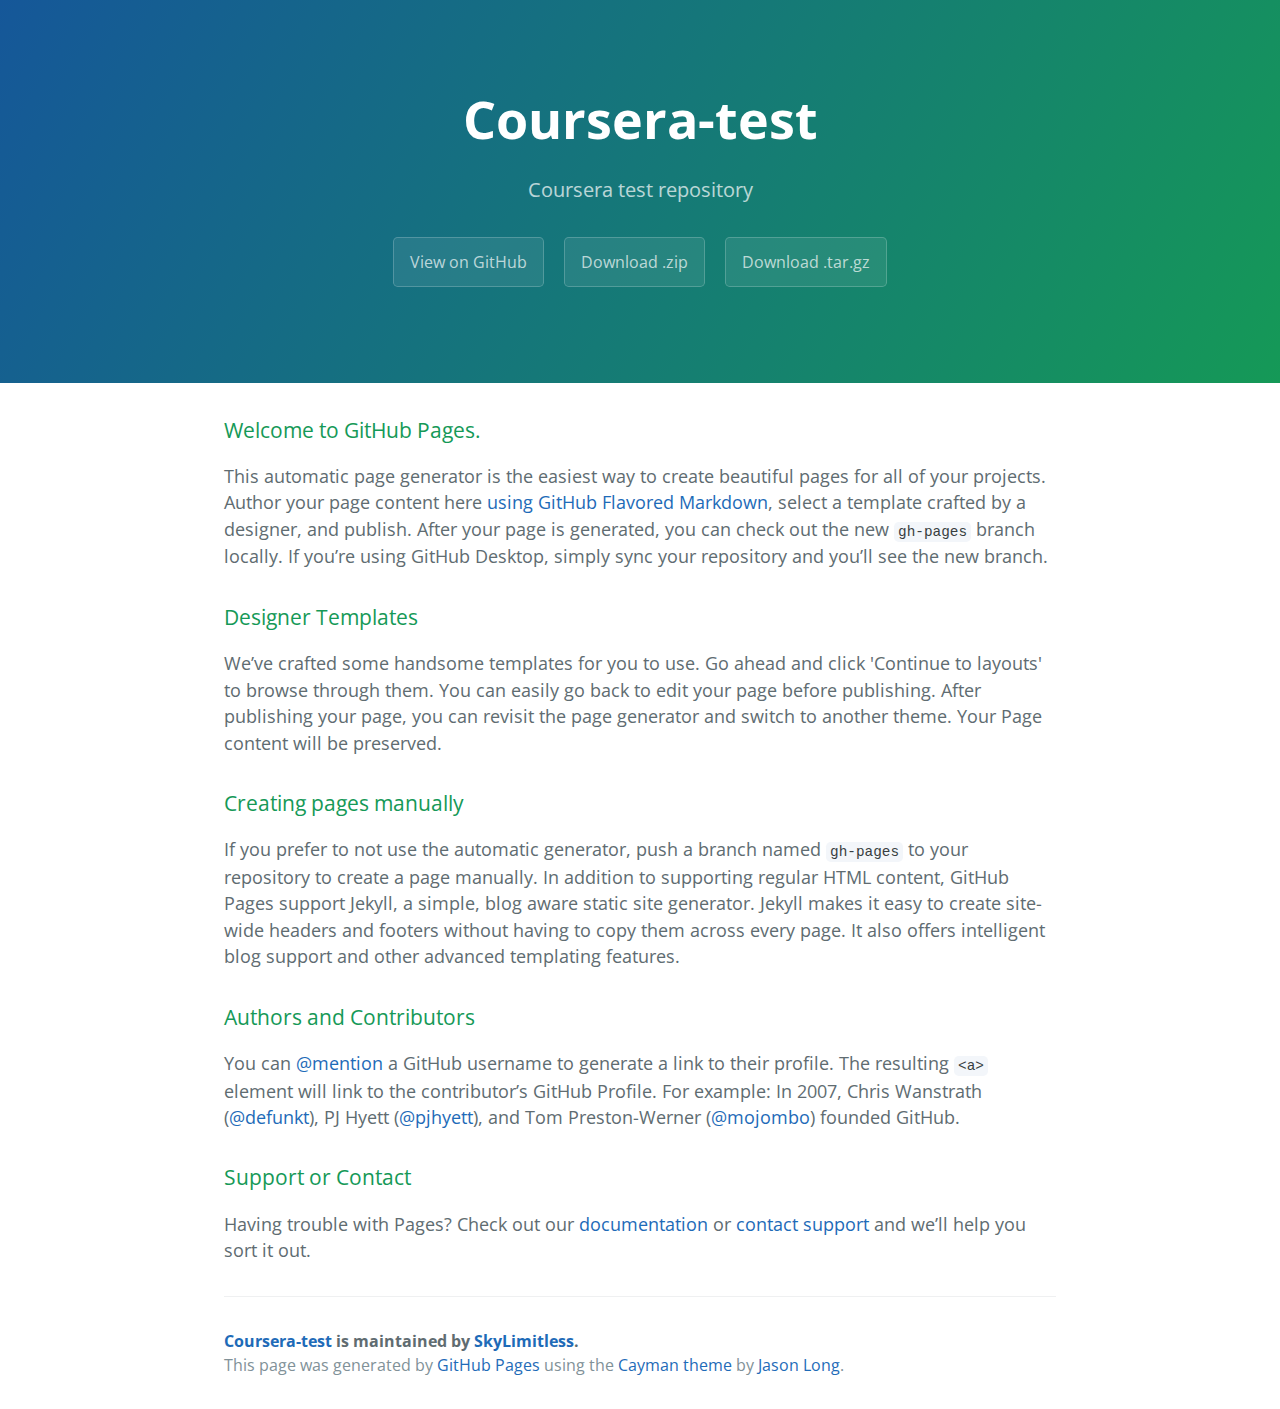
<file: index.html>
<!DOCTYPE html>
<html lang="en-us">
  <head>
    <meta charset="UTF-8">
    <title>Coursera-test by SkyLimitless</title>
    <meta name="viewport" content="width=device-width, initial-scale=1">
    <link rel="stylesheet" type="text/css" href="stylesheets/normalize.css" media="screen">
    <link href='https://fonts.googleapis.com/css?family=Open+Sans:400,700' rel='stylesheet' type='text/css'>
    <link rel="stylesheet" type="text/css" href="stylesheets/stylesheet.css" media="screen">
    <link rel="stylesheet" type="text/css" href="stylesheets/github-light.css" media="screen">
  </head>
  <body>
    <section class="page-header">
      <h1 class="project-name">Coursera-test</h1>
      <h2 class="project-tagline">Coursera test repository</h2>
      <a href="https://github.com/SkyLimitless/Coursera-test" class="btn">View on GitHub</a>
      <a href="https://github.com/SkyLimitless/Coursera-test/zipball/master" class="btn">Download .zip</a>
      <a href="https://github.com/SkyLimitless/Coursera-test/tarball/master" class="btn">Download .tar.gz</a>
    </section>

    <section class="main-content">
      <h3>
<a id="welcome-to-github-pages" class="anchor" href="#welcome-to-github-pages" aria-hidden="true"><span aria-hidden="true" class="octicon octicon-link"></span></a>Welcome to GitHub Pages.</h3>

<p>This automatic page generator is the easiest way to create beautiful pages for all of your projects. Author your page content here <a href="https://guides.github.com/features/mastering-markdown/">using GitHub Flavored Markdown</a>, select a template crafted by a designer, and publish. After your page is generated, you can check out the new <code>gh-pages</code> branch locally. If you’re using GitHub Desktop, simply sync your repository and you’ll see the new branch.</p>

<h3>
<a id="designer-templates" class="anchor" href="#designer-templates" aria-hidden="true"><span aria-hidden="true" class="octicon octicon-link"></span></a>Designer Templates</h3>

<p>We’ve crafted some handsome templates for you to use. Go ahead and click 'Continue to layouts' to browse through them. You can easily go back to edit your page before publishing. After publishing your page, you can revisit the page generator and switch to another theme. Your Page content will be preserved.</p>

<h3>
<a id="creating-pages-manually" class="anchor" href="#creating-pages-manually" aria-hidden="true"><span aria-hidden="true" class="octicon octicon-link"></span></a>Creating pages manually</h3>

<p>If you prefer to not use the automatic generator, push a branch named <code>gh-pages</code> to your repository to create a page manually. In addition to supporting regular HTML content, GitHub Pages support Jekyll, a simple, blog aware static site generator. Jekyll makes it easy to create site-wide headers and footers without having to copy them across every page. It also offers intelligent blog support and other advanced templating features.</p>

<h3>
<a id="authors-and-contributors" class="anchor" href="#authors-and-contributors" aria-hidden="true"><span aria-hidden="true" class="octicon octicon-link"></span></a>Authors and Contributors</h3>

<p>You can <a href="https://help.github.com/articles/basic-writing-and-formatting-syntax/#mentioning-users-and-teams" class="user-mention">@mention</a> a GitHub username to generate a link to their profile. The resulting <code>&lt;a&gt;</code> element will link to the contributor’s GitHub Profile. For example: In 2007, Chris Wanstrath (<a href="https://github.com/defunkt" class="user-mention">@defunkt</a>), PJ Hyett (<a href="https://github.com/pjhyett" class="user-mention">@pjhyett</a>), and Tom Preston-Werner (<a href="https://github.com/mojombo" class="user-mention">@mojombo</a>) founded GitHub.</p>

<h3>
<a id="support-or-contact" class="anchor" href="#support-or-contact" aria-hidden="true"><span aria-hidden="true" class="octicon octicon-link"></span></a>Support or Contact</h3>

<p>Having trouble with Pages? Check out our <a href="https://help.github.com/pages">documentation</a> or <a href="https://github.com/contact">contact support</a> and we’ll help you sort it out.</p>

      <footer class="site-footer">
        <span class="site-footer-owner"><a href="https://github.com/SkyLimitless/Coursera-test">Coursera-test</a> is maintained by <a href="https://github.com/SkyLimitless">SkyLimitless</a>.</span>

        <span class="site-footer-credits">This page was generated by <a href="https://pages.github.com">GitHub Pages</a> using the <a href="https://github.com/jasonlong/cayman-theme">Cayman theme</a> by <a href="https://twitter.com/jasonlong">Jason Long</a>.</span>
      </footer>

    </section>

  
  </body>
</html>
</file>
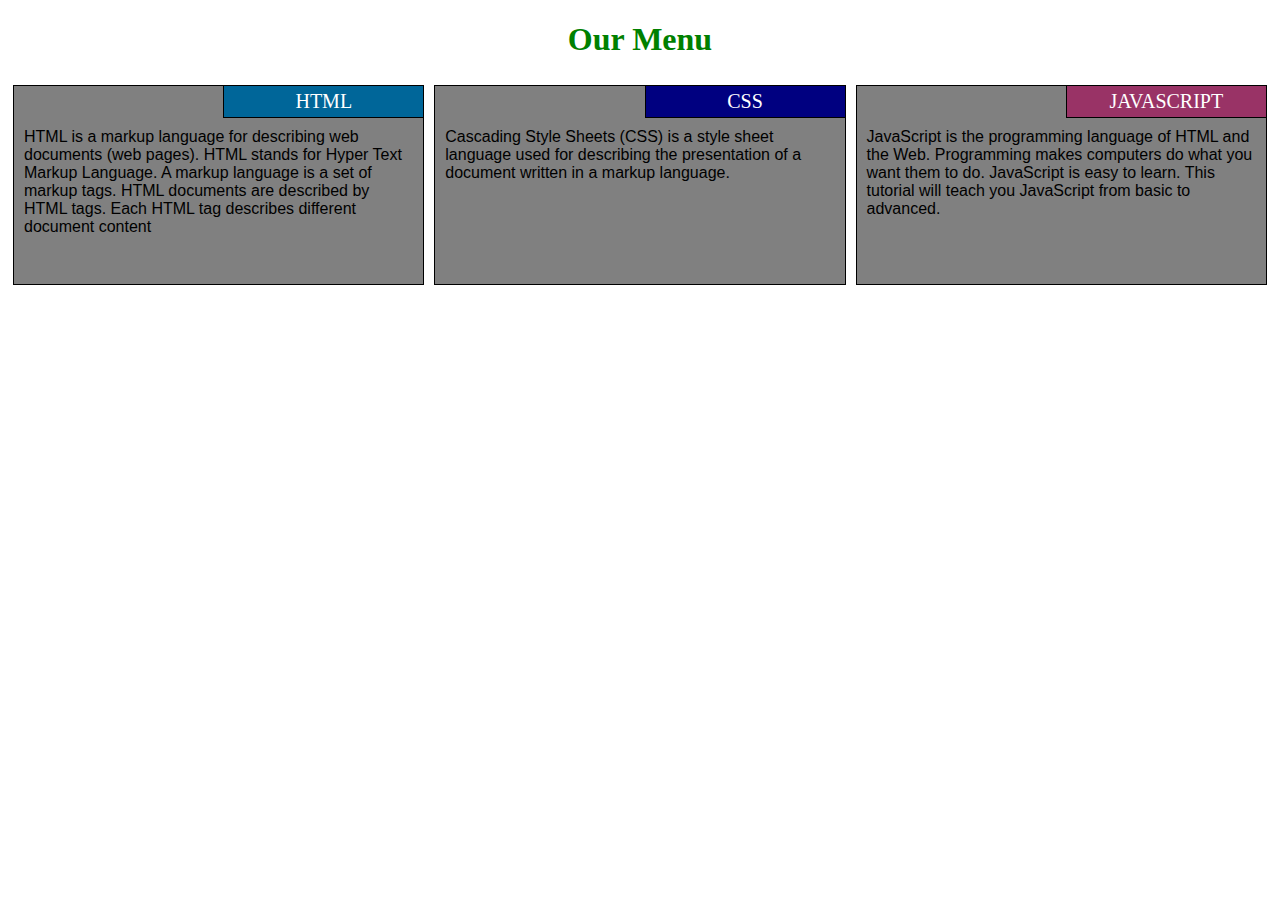
<file: mod2-solutions/index.html>
<!DOCTYPE html>
<html>
<head>
	<title>Assignment Solution for Module 2</title>
	<meta charset="utf-8"/>
	<link rel="stylesheet" type="text/css" href="css/StyleSheet.css">
</head>
<body>
	<h1>Our Menu</h1>
	<div id="outer" class = "col-lg-4 col-md-6 col-sm-12">
		<div id = "box" >
			<div id = "heading" class="C_head1">
				HTML
			</div>
			<div id = "content">
				HTML is a markup language for describing web documents (web pages). HTML stands for Hyper Text Markup Language. A markup language is a set of markup tags. HTML documents are described by HTML tags. Each HTML tag describes different document content
			</div>
		</div>
	</div>
	<div id="outer" class = "col-lg-4 col-md-6 col-sm-12">
		<div id = "box" >
			<div id = "heading" class="C_head2">
				CSS
			</div>
			<div id = "content">
				Cascading Style Sheets (CSS) is a style sheet language used for describing the presentation of a document written in a markup language.
			</div>
		</div>
	</div>
	<div id="outer" class = "col-lg-4 col-md-12 col-sm-12">
		<div id = "box" >
			<span id = "heading" class="C_head3">
				JAVASCRIPT
			</span>
			<div id = "content">
				JavaScript is the programming language of HTML and the Web. Programming makes computers do what you want them to do. JavaScript is easy to learn. This tutorial will teach you JavaScript from basic to advanced.
			</div>
		</div>
	</div>
	</body>
</html>
</file>
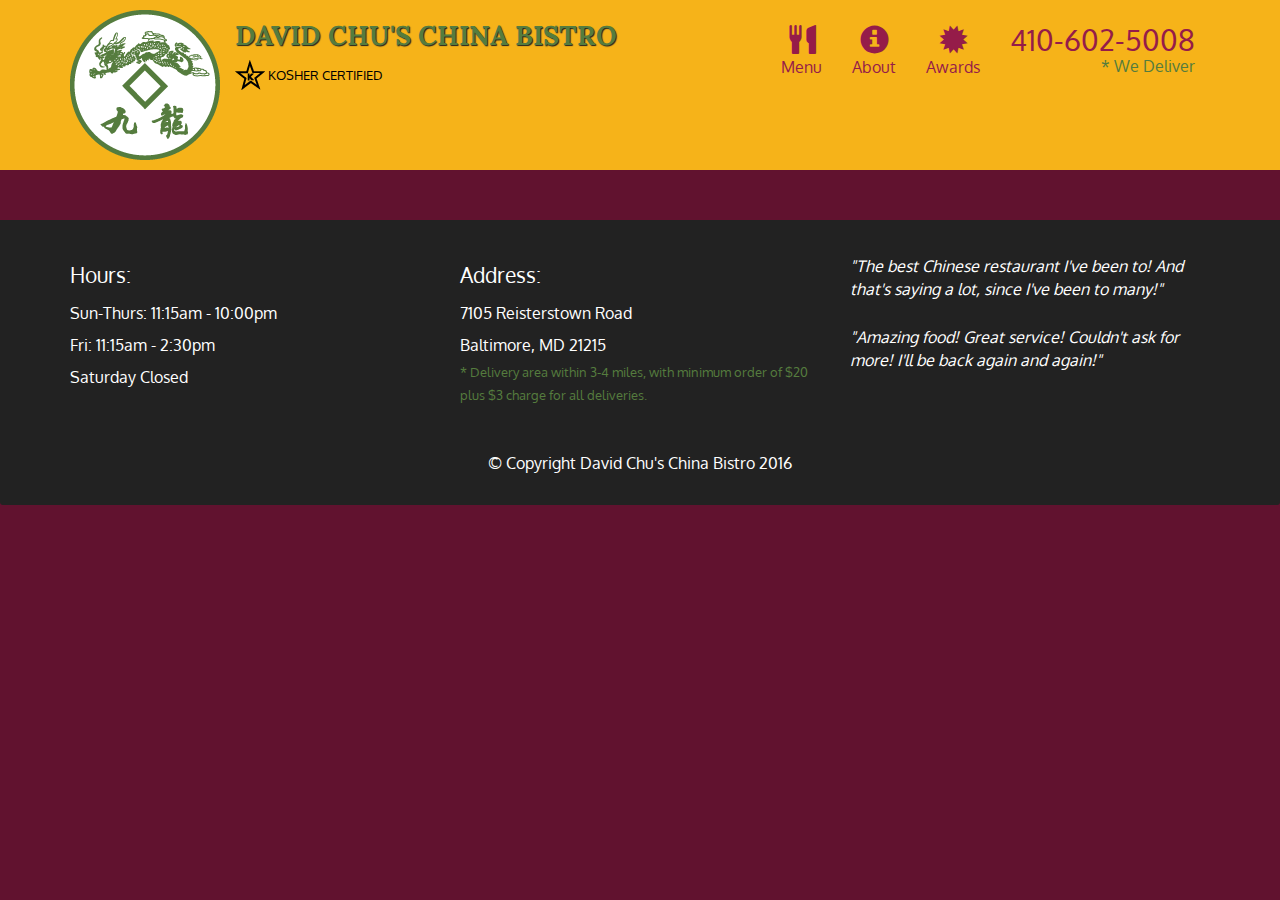
<file: mod5-solutions/index.html>
<!doctype html>
<html lang="en">
  <head>
    <meta charset="utf-8">
    <meta http-equiv="X-UA-Compatible" content="IE=edge">
    <meta name="viewport" content="width=device-width, initial-scale=1">
    <title>David Chu's China Bistro</title>
    <link rel="stylesheet" href="css/bootstrap.min.css">
    <link rel="stylesheet" href="css/styles.css">
    <link href='https://fonts.googleapis.com/css?family=Oxygen:400,300,700' rel='stylesheet' type='text/css'>
    <link href='https://fonts.googleapis.com/css?family=Lora' rel='stylesheet' type='text/css'>
  </head>
<body>
  <header>
    <nav id="header-nav" class="navbar navbar-default">
      <div class="container">
        <div class="navbar-header">
          <a href="index.html" class="pull-left visible-md visible-lg">
            <div id="logo-img" alt="Logo image"></div>
          </a>

          <div class="navbar-brand">
            <a href="index.html"><h1>David Chu's China Bistro</h1></a>
            <p>
              <img src="images/star-k-logo.png" alt="Kosher certification">
              <span>Kosher Certified</span>
            </p>
          </div>

          <button id="navbarToggle" type="button" class="navbar-toggle collapsed" data-toggle="collapse" data-target="#collapsable-nav" aria-expanded="false">
            <span class="sr-only">Toggle navigation</span>
            <span class="icon-bar"></span>
            <span class="icon-bar"></span>
            <span class="icon-bar"></span>
          </button>
        </div>
        
        <div id="collapsable-nav" class="collapse navbar-collapse">
           <ul id="nav-list" class="nav navbar-nav navbar-right">
            <li id="navHomeButton" class="visible-xs active">
              <a href="index.html">
                <span class="glyphicon glyphicon-home"></span> Home</a>
            </li>
            <li id="navMenuButton">
              <a href="#" onclick="$dc.loadMenuCategories();">
                <span class="glyphicon glyphicon-cutlery"></span><br class="hidden-xs"> Menu</a>
            </li>
            <li>
              <a href="#">
                <span class="glyphicon glyphicon-info-sign"></span><br class="hidden-xs"> About</a>
            </li>
            <li>
              <a href="#">
                <span class="glyphicon glyphicon-certificate"></span><br class="hidden-xs"> Awards</a>
            </li>
            <li id="phone" class="hidden-xs">
              <a href="tel:410-602-5008">
                <span>410-602-5008</span></a><div>* We Deliver</div>
            </li>
          </ul><!-- #nav-list -->
        </div><!-- .collapse .navbar-collapse -->
      </div><!-- .container -->
    </nav><!-- #header-nav -->
  </header>

  <div id="call-btn" class="visible-xs">
    <a class="btn" href="tel:410-602-5008">
    <span class="glyphicon glyphicon-earphone"></span>
    410-602-5008
    </a>
  </div>
  <div id="xs-deliver" class="text-center visible-xs">* We Deliver</div>

  <div id="main-content" class="container"></div>

  <footer class="panel-footer">
    <div class="container">
      <div class="row">
        <section id="hours" class="col-sm-4">
          <span>Hours:</span><br>
          Sun-Thurs: 11:15am - 10:00pm<br>
          Fri: 11:15am - 2:30pm<br>
          Saturday Closed
          <hr class="visible-xs">
        </section>
        <section id="address" class="col-sm-4">
          <span>Address:</span><br>
          7105 Reisterstown Road<br>
          Baltimore, MD 21215
          <p>* Delivery area within 3-4 miles, with minimum order of $20 plus $3 charge for all deliveries.</p>
          <hr class="visible-xs">
        </section>
        <section id="testimonials" class="col-sm-4">
          <p>"The best Chinese restaurant I've been to! And that's saying a lot, since I've been to many!"</p>
          <p>"Amazing food! Great service! Couldn't ask for more! I'll be back again and again!"</p>
        </section>
      </div>
      <div class="text-center">&copy; Copyright David Chu's China Bistro 2016</div>
    </div>
  </footer>

  <!-- jQuery (Bootstrap JS plugins depend on it) -->
  <script src="js/jquery-2.1.4.min.js"></script>
  <script src="js/bootstrap.min.js"></script>
  <script src="js/ajax-utils.js"></script>
  <script src="js/script.js"></script>
</body>
</html>
</file>
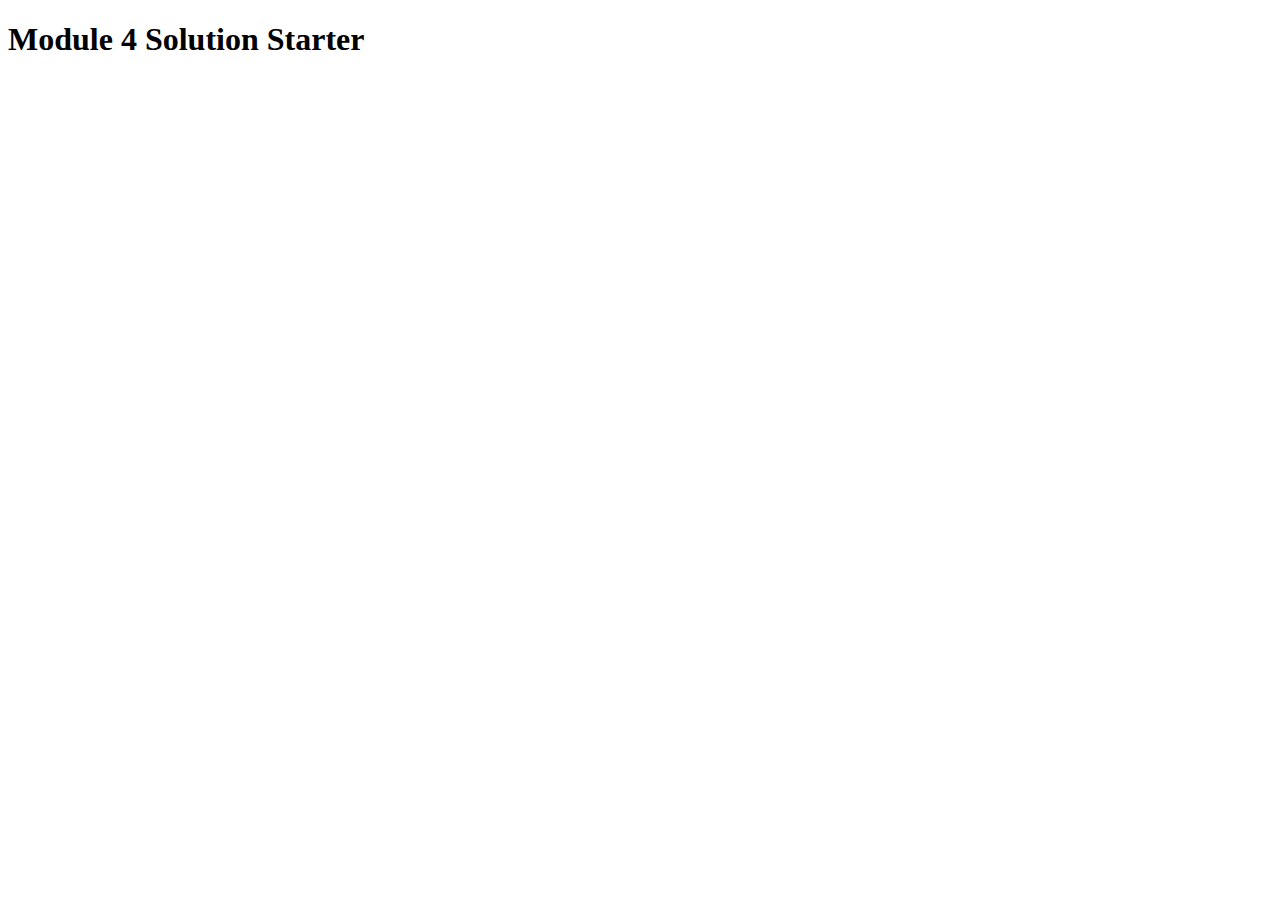
<file: mod4-solutions/harder/index.html>
<!DOCTYPE html>
<html>
<head>
  <meta charset="utf-8">
  <title>Module 4 Solution Starter</title>
  <script>
    var names = []; // DO NOT REMOVE
  </script>
  <script src="SpeakHello.js"></script>
  <script src="SpeakGoodBye.js"></script>
  <script src="script.js"></script>
</head>
<body>
  <h1>Module 4 Solution Starter</h1>
</body>
</html>
</file>
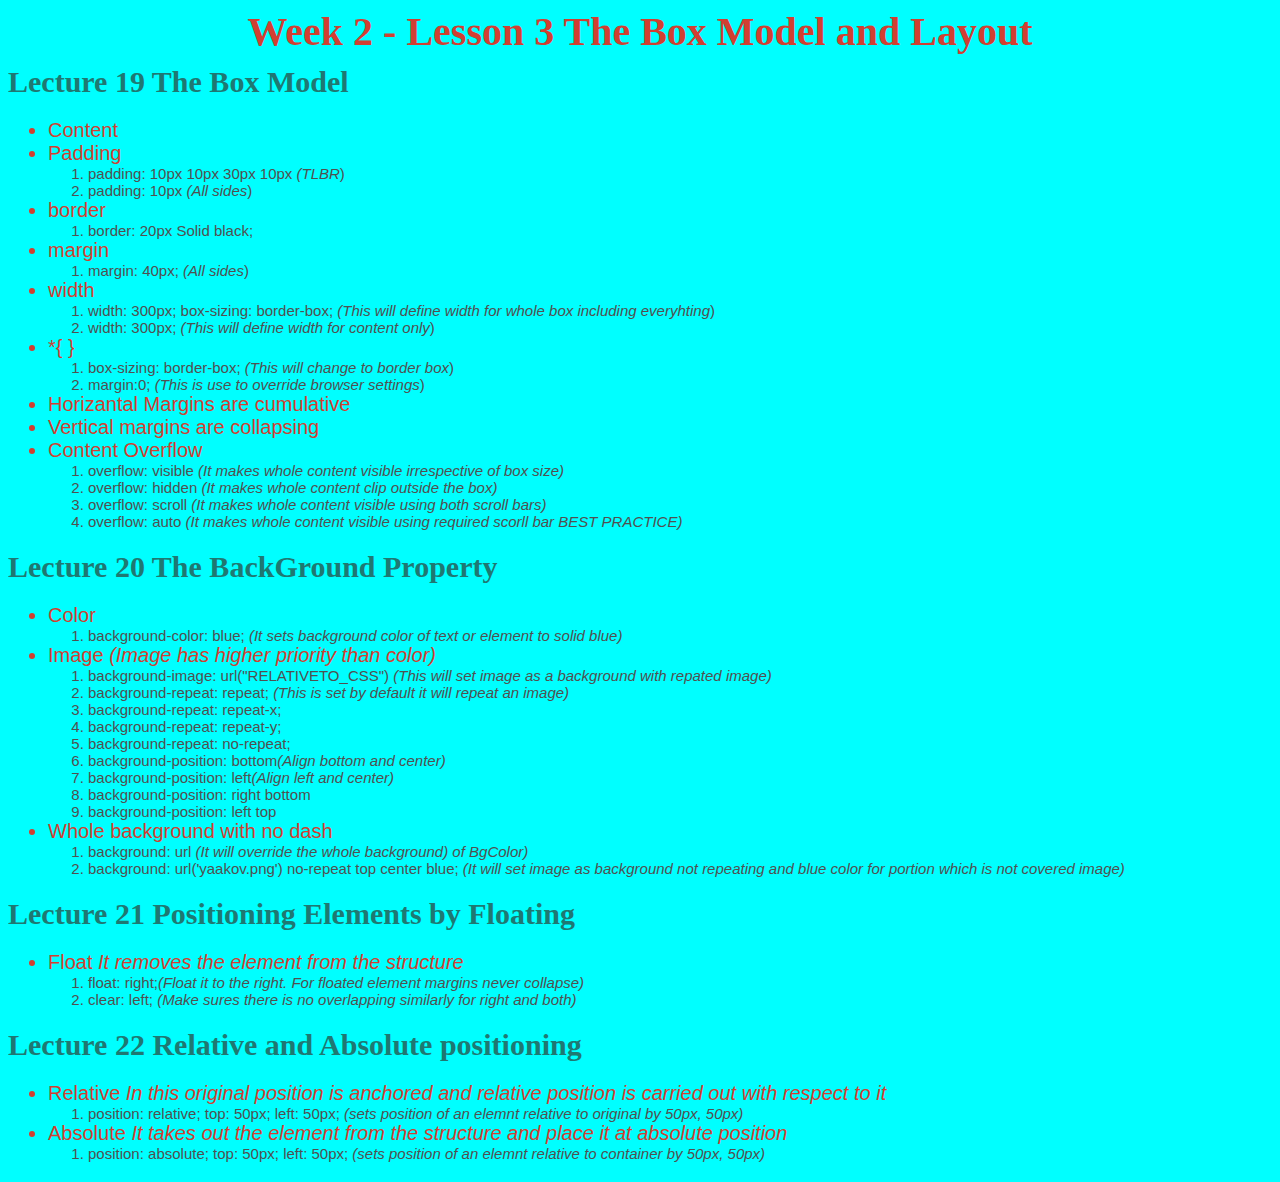
<file: site/Doc.html>
<!DOCTYPE html>
<html>
<head>
	<title>Documentation</title>
	<style type="text/css">
		body {
			background-color: aqua
		}

		.heading {
			color: #D13F31;
			font-size: 40px;
			font-weight: bold;
			text-align: center;
		}
		#sub {
			color: #1F7872;
			font-size: 30px;
			font-weight: bold;
			text-align: left;
			margin-top: 10px;
		}
		ul {
			color: #D13F31;
			font-size: 20px;
			font-weight: normal;
			font-family: Arial;
		}
		ol {
			color: #505050;
			font-size: 15px;
			font-weight: normal;
			font-family: Arial;
		}
	</style>
</head>
<body>
	<div class = "heading"> Week 2 - Lesson 3 The Box Model and Layout
		<div id = "sub"> Lecture 19 The Box Model
			<ul>
				<li>Content</li>
				<li>Padding</li>
					<ol>
						<li>padding: 10px 10px 30px 10px <i>(TLBR</i>)</li>
						<li>padding: 10px <i>(All sides</i>)</li>
					</ol>
				<li>border</li>
					<ol>
						<li>border: 20px Solid black;</li>
					</ol>
				<li>margin</li>
					<ol>
						<li>margin: 40px; <i>(All sides</i>)</li>
					</ol>
				<li>width</li>
					<ol>
						<li>width: 300px; &#13;&#10; box-sizing: border-box; &#13;&#10; <i>(This will define width for whole box including everyhting</i>)
						</li>
						<li>width: 300px; <i>(This will define width for content only</i>)
						</li>
					</ol>
				<li>*{  }</li>
					<ol>
						<li>box-sizing: border-box; <i>(This will change to border box</i>)
						</li>
						<li>margin:0; <i>(This is use to override browser settings</i>)
						</li>
					</ol>
				<li>Horizantal Margins are cumulative</li>
				<li>Vertical margins are collapsing</li>
				<li>Content Overflow</li>
					<ol>
						<li>overflow: visible <i>(It makes whole content visible irrespective of box size)</i></li>
						<li>overflow: hidden <i>(It makes whole content clip outside the box)</i></li>
						<li>overflow: scroll <i>(It makes whole content visible using both scroll bars)</i></li>
						<li>overflow: auto <i>(It makes whole content visible using required scorll bar BEST PRACTICE)</i></li>
					</ol>
			</ul>
		</div>
		<div id = "sub">Lecture 20 The BackGround Property
			<ul>
				<li>Color</li>
					<ol>
						<li>background-color: blue; <i>(It sets background color of text or element to solid blue)</i></li>
					</ol>
				<li>Image <i>(Image has higher priority than color)</i></li>
					<ol>
						<li>background-image: url("RELATIVETO_CSS") <i>(This will set image as a background with repated image)</i></li>
						<li>background-repeat: repeat; <i>(This is set by default it will repeat an image)</i></li>
						<li>background-repeat: repeat-x;</li>
						<li>background-repeat: repeat-y;</li>
						<li>background-repeat: no-repeat;</li>
						<li>background-position: bottom<i>(Align bottom and center)</i></li>
						<li>background-position: left<i>(Align left and center)</i></li>
						<li>background-position: right bottom</li>
						<li>background-position: left top</li>
					</ol>
				<li>Whole background with no dash</li>
					<ol>
						<li>background: url <i>(It will override the whole background) of BgColor)</i></li>
						<li>background: url('yaakov.png') no-repeat top center blue; <i>(It will set image as background not repeating and blue color for portion which is not covered image)</i></li>
					</ol>
			</ul>
		</div>
		<div id = "sub">Lecture 21 Positioning Elements by Floating
			<ul>
			<li>Float <i>It removes the element from the structure</i></li>
					<ol>
						<li>float: right;<i>(Float it to the right. For floated element margins never collapse)</i></li>
						<li>clear: left; <i>(Make sures there is no overlapping similarly for right and both)</i></li>
					</ol>
			</ul>
		</div>
		<div id = "sub">Lecture 22 Relative and Absolute positioning
			<ul>
			<li>Relative <i>In this original position is anchored and relative position is carried out with respect to it</i></li>
					<ol>
						<li>position:  relative; &#13;&#10; top: 50px; &#13;&#10; left: 50px;&#13;&#10 <i>(sets position of an elemnt relative to original by 50px, 50px)</i></li>
					</ol>
			<li>Absolute <i>It takes out the element from the structure and place it at absolute position</i></li>
				<ol>
						<li>position:  absolute; &#13;&#10; top: 50px; &#13;&#10; left: 50px;&#13;&#10 <i>(sets position of an elemnt relative to container by 50px, 50px)</i></li>
					</ol>	
			</ul>
		</div>
	</div>
</body>
</html>
</file>
<file: stylesheets/stylesheet.css>
* {
  box-sizing: border-box; }

body {
  padding: 0;
  margin: 0;
  font-family: "Open Sans", "Helvetica Neue", Helvetica, Arial, sans-serif;
  font-size: 16px;
  line-height: 1.5;
  color: #606c71; }

a {
  color: #1e6bb8;
  text-decoration: none; }
  a:hover {
    text-decoration: underline; }

.btn {
  display: inline-block;
  margin-bottom: 1rem;
  color: rgba(255, 255, 255, 0.7);
  background-color: rgba(255, 255, 255, 0.08);
  border-color: rgba(255, 255, 255, 0.2);
  border-style: solid;
  border-width: 1px;
  border-radius: 0.3rem;
  transition: color 0.2s, background-color 0.2s, border-color 0.2s; }
  .btn + .btn {
    margin-left: 1rem; }

.btn:hover {
  color: rgba(255, 255, 255, 0.8);
  text-decoration: none;
  background-color: rgba(255, 255, 255, 0.2);
  border-color: rgba(255, 255, 255, 0.3); }

@media screen and (min-width: 64em) {
  .btn {
    padding: 0.75rem 1rem; } }

@media screen and (min-width: 42em) and (max-width: 64em) {
  .btn {
    padding: 0.6rem 0.9rem;
    font-size: 0.9rem; } }

@media screen and (max-width: 42em) {
  .btn {
    display: block;
    width: 100%;
    padding: 0.75rem;
    font-size: 0.9rem; }
    .btn + .btn {
      margin-top: 1rem;
      margin-left: 0; } }

.page-header {
  color: #fff;
  text-align: center;
  background-color: #159957;
  background-image: linear-gradient(120deg, #155799, #159957); }

@media screen and (min-width: 64em) {
  .page-header {
    padding: 5rem 6rem; } }

@media screen and (min-width: 42em) and (max-width: 64em) {
  .page-header {
    padding: 3rem 4rem; } }

@media screen and (max-width: 42em) {
  .page-header {
    padding: 2rem 1rem; } }

.project-name {
  margin-top: 0;
  margin-bottom: 0.1rem; }

@media screen and (min-width: 64em) {
  .project-name {
    font-size: 3.25rem; } }

@media screen and (min-width: 42em) and (max-width: 64em) {
  .project-name {
    font-size: 2.25rem; } }

@media screen and (max-width: 42em) {
  .project-name {
    font-size: 1.75rem; } }

.project-tagline {
  margin-bottom: 2rem;
  font-weight: normal;
  opacity: 0.7; }

@media screen and (min-width: 64em) {
  .project-tagline {
    font-size: 1.25rem; } }

@media screen and (min-width: 42em) and (max-width: 64em) {
  .project-tagline {
    font-size: 1.15rem; } }

@media screen and (max-width: 42em) {
  .project-tagline {
    font-size: 1rem; } }

.main-content :first-child {
  margin-top: 0; }
.main-content img {
  max-width: 100%; }
.main-content h1, .main-content h2, .main-content h3, .main-content h4, .main-content h5, .main-content h6 {
  margin-top: 2rem;
  margin-bottom: 1rem;
  font-weight: normal;
  color: #159957; }
.main-content p {
  margin-bottom: 1em; }
.main-content code {
  padding: 2px 4px;
  font-family: Consolas, "Liberation Mono", Menlo, Courier, monospace;
  font-size: 0.9rem;
  color: #383e41;
  background-color: #f3f6fa;
  border-radius: 0.3rem; }
.main-content pre {
  padding: 0.8rem;
  margin-top: 0;
  margin-bottom: 1rem;
  font: 1rem Consolas, "Liberation Mono", Menlo, Courier, monospace;
  color: #567482;
  word-wrap: normal;
  background-color: #f3f6fa;
  border: solid 1px #dce6f0;
  border-radius: 0.3rem; }
  .main-content pre > code {
    padding: 0;
    margin: 0;
    font-size: 0.9rem;
    color: #567482;
    word-break: normal;
    white-space: pre;
    background: transparent;
    border: 0; }
.main-content .highlight {
  margin-bottom: 1rem; }
  .main-content .highlight pre {
    margin-bottom: 0;
    word-break: normal; }
.main-content .highlight pre, .main-content pre {
  padding: 0.8rem;
  overflow: auto;
  font-size: 0.9rem;
  line-height: 1.45;
  border-radius: 0.3rem; }
.main-content pre code, .main-content pre tt {
  display: inline;
  max-width: initial;
  padding: 0;
  margin: 0;
  overflow: initial;
  line-height: inherit;
  word-wrap: normal;
  background-color: transparent;
  border: 0; }
  .main-content pre code:before, .main-content pre code:after, .main-content pre tt:before, .main-content pre tt:after {
    content: normal; }
.main-content ul, .main-content ol {
  margin-top: 0; }
.main-content blockquote {
  padding: 0 1rem;
  margin-left: 0;
  color: #819198;
  border-left: 0.3rem solid #dce6f0; }
  .main-content blockquote > :first-child {
    margin-top: 0; }
  .main-content blockquote > :last-child {
    margin-bottom: 0; }
.main-content table {
  display: block;
  width: 100%;
  overflow: auto;
  word-break: normal;
  word-break: keep-all; }
  .main-content table th {
    font-weight: bold; }
  .main-content table th, .main-content table td {
    padding: 0.5rem 1rem;
    border: 1px solid #e9ebec; }
.main-content dl {
  padding: 0; }
  .main-content dl dt {
    padding: 0;
    margin-top: 1rem;
    font-size: 1rem;
    font-weight: bold; }
  .main-content dl dd {
    padding: 0;
    margin-bottom: 1rem; }
.main-content hr {
  height: 2px;
  padding: 0;
  margin: 1rem 0;
  background-color: #eff0f1;
  border: 0; }

@media screen and (min-width: 64em) {
  .main-content {
    max-width: 64rem;
    padding: 2rem 6rem;
    margin: 0 auto;
    font-size: 1.1rem; } }

@media screen and (min-width: 42em) and (max-width: 64em) {
  .main-content {
    padding: 2rem 4rem;
    font-size: 1.1rem; } }

@media screen and (max-width: 42em) {
  .main-content {
    padding: 2rem 1rem;
    font-size: 1rem; } }

.site-footer {
  padding-top: 2rem;
  margin-top: 2rem;
  border-top: solid 1px #eff0f1; }

.site-footer-owner {
  display: block;
  font-weight: bold; }

.site-footer-credits {
  color: #819198; }

@media screen and (min-width: 64em) {
  .site-footer {
    font-size: 1rem; } }

@media screen and (min-width: 42em) and (max-width: 64em) {
  .site-footer {
    font-size: 1rem; } }

@media screen and (max-width: 42em) {
  .site-footer {
    font-size: 0.9rem; } }
</file>
<file: stylesheets/github-light.css>
/*
The MIT License (MIT)

Copyright (c) 2015 GitHub, Inc.

Permission is hereby granted, free of charge, to any person obtaining a copy
of this software and associated documentation files (the "Software"), to deal
in the Software without restriction, including without limitation the rights
to use, copy, modify, merge, publish, distribute, sublicense, and/or sell
copies of the Software, and to permit persons to whom the Software is
furnished to do so, subject to the following conditions:

The above copyright notice and this permission notice shall be included in all
copies or substantial portions of the Software.

THE SOFTWARE IS PROVIDED "AS IS", WITHOUT WARRANTY OF ANY KIND, EXPRESS OR
IMPLIED, INCLUDING BUT NOT LIMITED TO THE WARRANTIES OF MERCHANTABILITY,
FITNESS FOR A PARTICULAR PURPOSE AND NONINFRINGEMENT. IN NO EVENT SHALL THE
AUTHORS OR COPYRIGHT HOLDERS BE LIABLE FOR ANY CLAIM, DAMAGES OR OTHER
LIABILITY, WHETHER IN AN ACTION OF CONTRACT, TORT OR OTHERWISE, ARISING FROM,
OUT OF OR IN CONNECTION WITH THE SOFTWARE OR THE USE OR OTHER DEALINGS IN THE
SOFTWARE.

*/

.pl-c /* comment */ {
  color: #969896;
}

.pl-c1      /* constant, markup.raw, meta.diff.header, meta.module-reference, meta.property-name, support, support.constant, support.variable, variable.other.constant */,
.pl-s .pl-v /* string variable */ {
  color: #0086b3;
}

.pl-e  /* entity */,
.pl-en /* entity.name */ {
  color: #795da3;
}

.pl-s .pl-s1 /* string source */,
.pl-smi      /* storage.modifier.import, storage.modifier.package, storage.type.java, variable.other, variable.parameter.function */ {
  color: #333;
}

.pl-ent /* entity.name.tag */ {
  color: #63a35c;
}

.pl-k /* keyword, storage, storage.type */ {
  color: #a71d5d;
}

.pl-pds              /* punctuation.definition.string, string.regexp.character-class */,
.pl-s                /* string */,
.pl-s .pl-pse .pl-s1 /* string punctuation.section.embedded source */,
.pl-sr               /* string.regexp */,
.pl-sr .pl-cce       /* string.regexp constant.character.escape */,
.pl-sr .pl-sra       /* string.regexp string.regexp.arbitrary-repitition */,
.pl-sr .pl-sre       /* string.regexp source.ruby.embedded */ {
  color: #183691;
}

.pl-v /* variable */ {
  color: #ed6a43;
}

.pl-id /* invalid.deprecated */ {
  color: #b52a1d;
}

.pl-ii /* invalid.illegal */ {
  background-color: #b52a1d;
  color: #f8f8f8;
}

.pl-sr .pl-cce /* string.regexp constant.character.escape */ {
  color: #63a35c;
  font-weight: bold;
}

.pl-ml /* markup.list */ {
  color: #693a17;
}

.pl-mh        /* markup.heading */,
.pl-mh .pl-en /* markup.heading entity.name */,
.pl-ms        /* meta.separator */ {
  color: #1d3e81;
  font-weight: bold;
}

.pl-mq /* markup.quote */ {
  color: #008080;
}

.pl-mi /* markup.italic */ {
  color: #333;
  font-style: italic;
}

.pl-mb /* markup.bold */ {
  color: #333;
  font-weight: bold;
}

.pl-md /* markup.deleted, meta.diff.header.from-file */ {
  background-color: #ffecec;
  color: #bd2c00;
}

.pl-mi1 /* markup.inserted, meta.diff.header.to-file */ {
  background-color: #eaffea;
  color: #55a532;
}

.pl-mdr /* meta.diff.range */ {
  color: #795da3;
  font-weight: bold;
}

.pl-mo /* meta.output */ {
  color: #1d3e81;
}
</file>
<file: mod2-solutions/css/StyleSheet.css>
* {
  box-sizing: border-box;
 }

h1 {
	color: green;
	text-align:center;

}

#box {
  overflow: auto;
  border: 1px solid black;
  background-color: grey;
  height: 200px;
}

.row {
  width: 100%;
}

#heading
{
	position: relative;
	float: right;
	align-content: top left;
	border-left: 1px solid black;
	border-bottom: 1px solid black;
	width: 200px;
	padding: 4px 20px 4px 20px;
	text-align: center;
	font-size: 125%;
	font-family: cursive;
}

.C_head1
{
	background-color: #006699;
	color: white;
}

.C_head2
{
	background-color: #000080;
	color: white;
}

.C_head3
{
	background-color: #993366;
	color: white;
}


#content
{
	clear: right;
	padding: 10px;
	font-family: sans-serif;
}

#outer
{
	padding: 5px;
}

/********** Large devices only **********/
@media (min-width: 992px) {
  .col-lg-1, .col-lg-2, .col-lg-3, .col-lg-4, .col-lg-5, .col-lg-6, .col-lg-7, .col-lg-8, .col-lg-9, .col-lg-10, .col-lg-11, .col-lg-12 {
    float: left;
    
  }
  .col-lg-1 {
    width: 8.33%;
  }
  .col-lg-2 {
    width: 16.66%;
  }
  .col-lg-3 {
    width: 25%;
  }
  .col-lg-4 {
    width: 33.33%;
  }
  .col-lg-5 {
    width: 41.66%;
  }
  .col-lg-6 {
    width: 50%;
  }
  .col-lg-7 {
    width: 58.33%;
  }
  .col-lg-8 {
    width: 66.66%;
  }
  .col-lg-9 {
    width: 74.99%;
  }
  .col-lg-10 {
    width: 83.33%;
  }
  .col-lg-11 {
    width: 91.66%;
  }
  .col-lg-12 {
    width: 100%;
  }
}

/********** Medium devices only **********/
@media (min-width: 768px) and (max-width: 991px) {
  .col-md-1, .col-md-2, .col-md-3, .col-md-4, .col-md-5, .col-md-6, .col-md-7, .col-md-8, .col-md-9, .col-md-10, .col-md-11, .col-md-12 {
    float: left;
  }
  .col-md-1 {
    width: 8.33%;
  }
  .col-md-2 {
    width: 16.66%;
  }
  .col-md-3 {
    width: 25%;
  }
  .col-md-4 {
    width: 33.33%;
  }
  .col-md-5 {
    width: 41.66%;
  }
  .col-md-6 {
    width: 50%;
  }
  .col-md-7 {
    width: 58.33%;
  }
  .col-md-8 {
    width: 66.66%;
  }
  .col-md-9 {
    width: 74.99%;
  }
  .col-md-10 {
    width: 83.33%;
  }
  .col-md-11 {
    width: 91.66%;
  }
  .col-md-12 {
    width: 100%;
  }
}

/********** Small devices only **********/
@media (max-width: 767px) {
  .col-sm-1, .col-sm-2, .col-sm-3, .col-sm-4, .col-sm-5, .col-sm-6, .col-sm-7, .col-sm-8, .col-sm-9, .col-sm-10, .col-sm-11, .col-sm-12 {
    float: left;
  }
  .col-sm-1 {
    width: 8.33%;
  }
  .col-sm-2 {
    width: 16.66%;
  }
  .col-sm-3 {
    width: 25%;
  }
  .col-sm-4 {
    width: 33.33%;
  }
  .col-sm-5 {
    width: 41.66%;
  }
  .col-sm-6 {
    width: 50%;
  }
  .col-sm-7 {
    width: 58.33%;
  }
  .col-sm-8 {
    width: 66.66%;
  }
  .col-sm-9 {
    width: 74.99%;
  }
  .col-sm-10 {
    width: 83.33%;
  }
  .col-sm-11 {
    width: 91.66%;
  }
  .col-sm-12 {
    width: 100%;
  }
}
</file>
<file: mod5-solutions/css/styles.css>
body {
  font-size: 16px;
  color: #fff;
  background-color: #61122f;
  font-family: 'Oxygen', sans-serif;
}

/** HEADER **/
#header-nav {
  background-color: #f6b319;
  border-radius: 0;
  border: 0;
}

#logo-img {
  background: url('../images/restaurant-logo_large.png') no-repeat;
  width: 150px;
  height: 150px;
  margin: 10px 15px 10px 0;
}

.navbar-brand {
  padding-top: 25px;
}
.navbar-brand h1 { /* Restaurant name */
  font-family: 'Lora', serif;
  color: #557c3e;
  font-size: 1.5em;
  text-transform: uppercase;
  font-weight: bold;
  text-shadow: 1px 1px 1px #222;
  margin-top: 0;
  margin-bottom: 0;
  line-height: .75;
}
.navbar-brand a:hover, .navbar-brand a:focus {
  text-decoration: none;
}
.navbar-brand p { /* Kosher cert */
  color: #000;
  text-transform: uppercase;
  font-size: .7em;
  margin-top: 15px;
}
.navbar-brand p span { /* Star-K */
  vertical-align: middle;
}

#nav-list {
  margin-top: 10px;
}
#nav-list a {
  color: #951C49;
  text-align: center;
}
#nav-list a:hover {
  background: #E7E7E7;
}
#nav-list a span {
  font-size: 1.8em;
}

#phone {
  margin-top: 5px;
}
#phone a { /* Phone number */
  text-align: right;
  padding-bottom: 0;
}
#phone div { /* We Deliver */
  color: #557c3e;
  text-align: right;
  padding-right: 15px;
}

.navbar-header button.navbar-toggle, .navbar-header .icon-bar {
  border: 1px solid #61122f;
}
.navbar-header button.navbar-toggle {
  clear: both;
  margin-top: -30px;
}
/* END HEADER */

/* FOOTER */
.panel-footer {
  margin-top: 30px;
  padding-top: 35px;
  padding-bottom: 30px;
  background-color: #222;
  border-top: 0;
}
.panel-footer div.row {
  margin-bottom: 35px;
}
#hours, #address {
  line-height: 2;
}
#hours > span, #address > span {
  font-size: 1.3em;
}
#address p {
  color: #557c3e;
  font-size: .8em;
  line-height: 1.8;
}
#testimonials {
  font-style: italic;
}
#testimonials p:nth-child(2) {
  margin-top: 25px;
}
/* END FOOTER */



/* HOME PAGE */
.container .jumbotron {
  box-shadow: 0 0 50px #3F0C1F;
  border: 2px solid #3F0C1F;
}

#menu-tile, #specials-tile, #map-tile {
  height: 250px;
  width: 100%;
  margin-bottom: 15px;
  position: relative;
  border: 2px solid #3F0C1F;
  overflow: hidden;
}
#menu-tile:hover, #specials-tile:hover, #map-tile:hover {
  box-shadow: 0 1px 5px 1px #cccccc;
}
#menu-tile {
  background: url('../images/menu-tile.jpg') no-repeat;
  background-position: center;
}
#specials-tile {
  background: url('../images/specials-tile.jpg') no-repeat;
  background-position: center;
}
#menu-tile span, #specials-tile span, #map-tile span {
  position: absolute;
  bottom: 0;
  right: 0;
  width: 100%;
  text-align: center;
  font-size: 1.6em;
  text-transform: uppercase;
  background-color: #000;
  color: #fff;
  opacity: .8;
}
/* END HOME PAGE */

/* MENU CATEGORIES PAGE */
.category-tile { 
  position: relative;
  border: 2px solid #3F0C1F;
  overflow: hidden;
  width: 200px;
  height: 200px;
  margin: 0 auto 15px;
}
.category-tile span {
  position: absolute;
  bottom: 0;
  right: 0;
  width: 100%;
  text-align: center;
  font-size: 1.2em;
  text-transform: uppercase;
  background-color: #000;
  color: #fff;
  opacity: .8;
}
.category-tile:hover {
  box-shadow: 0 1px 5px 1px #cccccc;
}

#menu-categories-title + div {
  margin-bottom: 50px;
}
/* END MENU CATEGORIES PAGE */

/* SINGLE CATEGORY PAGE */
.menu-item-tile {
  margin-bottom: 25px;
}
.menu-item-tile hr {
  width: 80%;
}
.menu-item-tile .menu-item-price {
  font-size: 1.1em;
  text-align: right;
  margin-top: -15px;
  margin-right: -15px;
}
.menu-item-tile .menu-item-price span {
  font-size: .6em;
}
.menu-item-photo {
  position: relative;
  border: 2px solid #3F0C1F; 
  overflow: hidden;
  padding: 0;
  margin-right: -15px;
  margin-left: auto;
  margin-bottom: 20px;
  max-width: 250px;
}
.menu-item-photo div {
  position: absolute;
  bottom: 0;
  right: 0;
  width: 80px;
  background-color: #557c3e;
  text-align: center;
}
.menu-item-description {
  padding-right: 30px;
}
h3.menu-item-title {
  margin: 0 0 10px;
}
.menu-item-details {
  font-size: .9em;
  font-style: italic;
}
/* END SINGLE CATEGORY PAGE */


/********** Large devices only **********/
@media (min-width: 1200px) {
  .container .jumbotron {
    background: url('../images/jumbotron_1200.jpg') no-repeat;
    height: 675px;
  }
}

/********** Medium devices only **********/
@media (min-width: 992px) and (max-width: 1199px) {
  /* Header */
  #logo-img {
    background: url('../images/restaurant-logo_medium.png') no-repeat;
    width: 100px;
    height: 100px;
    margin: 5px 5px 5px 0;
  }
  /* End Header */

  /* Home Page */
  .container .jumbotron {
    background: url('../images/jumbotron_992.jpg') no-repeat;
    height: 558px;
  }
  /* End Home Page */
}

/********** Small devices only **********/
@media (min-width: 768px) and (max-width: 991px) {
  /* Home Page */
  .container .jumbotron {
    background: url('../images/jumbotron_768.jpg') no-repeat;
    height: 432px;
  }
  /* End Home Page */
}

/********** Extra small devices only **********/
@media (max-width: 767px) {
  /* Header */
  .navbar-brand {
    padding-top: 10px;
    height: 80px;
  }
  .navbar-brand h1 { /* Restaurant name */
    padding-top: 10px;
    font-size: 5vw; /* 1vw = 1% of viewport width */
  }
  .navbar-brand p { /* Kosher cert */
    font-size: .6em;
    margin-top: 12px;
  }
  .navbar-brand p img { /* Star-K */
    height: 20px;
  }

  #collapsable-nav a { /* Collapsed nav menu text */
    font-size: 1.2em;
  }
  #collapsable-nav a span { /* Collapsed nav menu glyph */
    font-size: 1em;
    margin-right: 5px;
  }

  #call-btn > a {
    font-size: 1.5em;
    display: block;
    margin: 0 20px;
    padding: 10px;
    border: 2px solid #fff;
    background-color: #f6b319;
    color: #951c49;
  }
  #xs-deliver {
    margin-top: 5px;
    font-size: .7em;
    letter-spacing: .1em;
    text-transform: uppercase;
  }
  /* End Header */

  /* Footer */
  .panel-footer section {
    margin-bottom: 30px;
    text-align: center;
  }
  .panel-footer section:nth-child(3) {
    margin-bottom: 0; /* margin already exists on the whole row */
  }
  .panel-footer section hr {
    width: 50%;
  }
  /* End Footer */

  /* Home Page */
  .container .jumbotron {
    margin-top: 30px;
    padding: 0;
  }
  #menu-tile, #specials-tile {
    width: 360px;
    margin: 0 auto 15px;
  }

  .menu-item-photo {
    margin-right: auto;
  }
  .menu-item-tile .menu-item-price {
    text-align: center;
  }
  .menu-item-description {
    text-align: center;;
  }
}


/********** Super extra small devices Only :-) (e.g., iPhone 4) **********/
@media (max-width: 479px) {
  /* Header */
  .navbar-brand h1 { /* Restaurant name */
    padding-top: 5px;
    font-size: 6vw;
  }
  /* End Header */
  
  /* Home page */
  #menu-tile, #specials-tile {
    width: 280px;
    margin: 0 auto 15px;
  }

  .col-xxs-12 {
    position: relative;
    min-height: 1px;
    padding-right: 15px;
    padding-left: 15px;
    float: left;
    width: 100%;
  }
}
</file>
